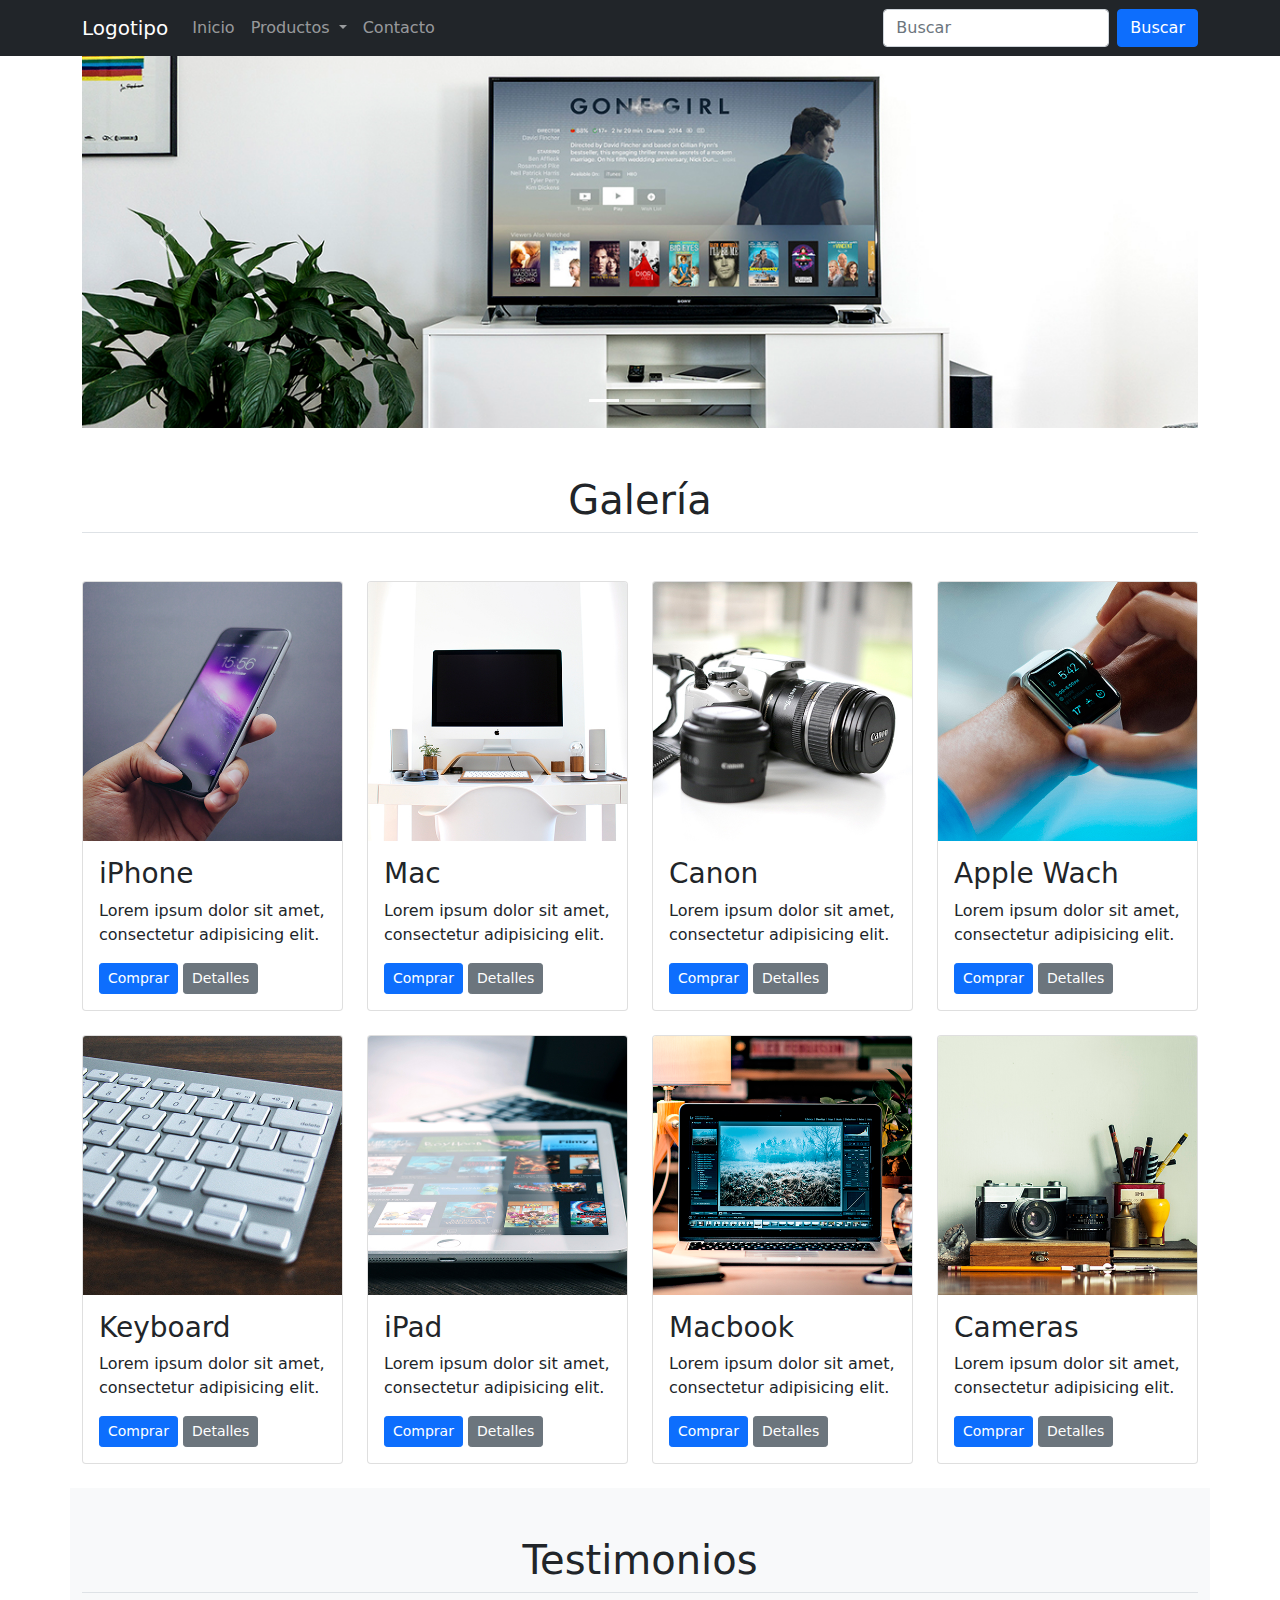
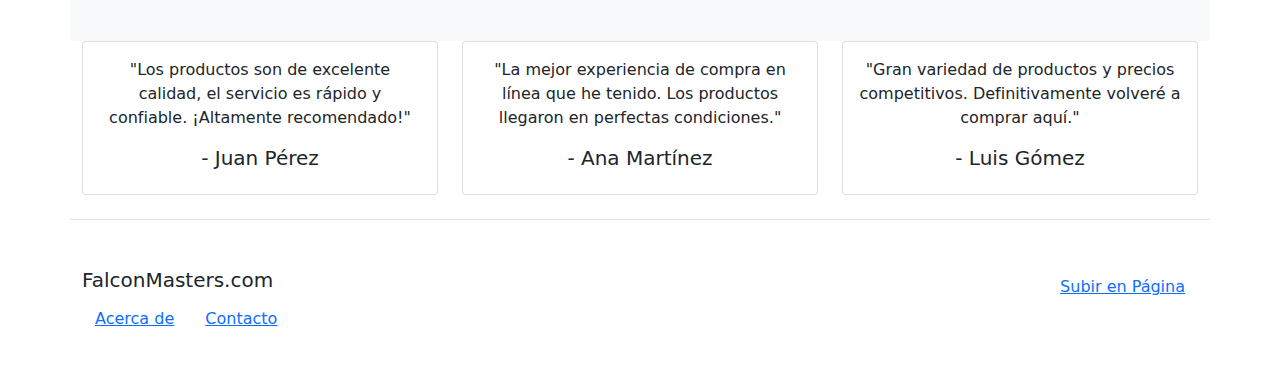
<file: index.html>
<!DOCTYPE html>
<html lang="es">

<head>
	<meta charset="UTF-8">
	<meta http-equiv="X-UA-Compatible" content="IE=edge">
	<meta name="viewport" content="width=device-width, initial-scale=1.0">
	<title>Página web hecha con Bootstrap</title>
	<link rel="stylesheet" href="css/bootstrap.min.css">
	<link rel="manifest" href="./manifest.json">
	<script src="app.js"></script>
</head>

<body>
	<header>
		<nav class="navbar navbar-expand-lg navbar-dark bg-dark">
			<div class="container">
				<a href="#" class="navbar-brand">Logotipo</a>
				<button
					class="navbar-toggler"
					type="button"
					data-bs-toggle="collapse"
					data-bs-target="#contenidoMenu"
					aria-controls="contenidoMenu"
					aria-expanded="false"
					aria-label="Mostrar/Ocultar Navegación">
					<span class="navbar-toggler-icon"></span>
				</button>

				<div class="collapse navbar-collapse" id="contenidoMenu">
					<!-- Enlaces -->
					<ul class="navbar-nav me-auto">
						<li class="nav-item">
							<a href="#" class="nav-link">Inicio</a>
						</li>

						<!-- Dropdown -->
						<li class="nav-item dropdown">
							<a
								href="#"
								class="nav-link dropdown-toggle"
								id="submenuProductos"
								role="button"
								data-bs-toggle="dropdown"
								aria-expanded="false">
								Productos
							</a>

							<!-- Sub-elementos -->
							<ul class="dropdown-menu" aria-labelledby="submenuProductos">
								<li><a href="#" class="dropdown-item">Computadoras</a></li>
								<li><a href="#" class="dropdown-item">Laptops</a></li>
								<li><a href="#" class="dropdown-item">Smartphones</a></li>
								<li><a href="#" class="dropdown-item">Drones</a></li>
								<li><a href="#" class="dropdown-item">Accesorios</a></li>
							</ul>
						</li>
						<li class="nav-item">
							<a href="#" class="nav-link">Contacto</a>
						</li>
					</ul>

					<!-- Formulario de busqueda -->
					<form action="" class="d-flex">
						<input
							type="text"
							class="form-control me-2"
							aria-label="Buscar"
							placeholder="Buscar">
						<button class="btn btn-primary" type="submit">Buscar</button>
					</form>
				</div>
			</div>
		</nav>
	</header>

	<main class="container">
		<!-- Carousel -->
		<div class="row">
			<div class="col">
				<div id="slideshow" class="carousel slide" data-bs-ride="carousel">
					<div class="carousel-inner">
						<div class="carousel-item active">
							<img src="img/s1.jpg" class="w-100" alt="">
						</div>
						<div class="carousel-item">
							<img src="img/s2.jpg" class="w-100" alt="">
						</div>
						<div class="carousel-item">
							<img src="img/s3.jpg" class="w-100" alt="">
						</div>
					</div>

					<!-- Controles de Anterior y Siguiente -->
					<button
						class="carousel-control-prev"
						type="button"
						data-bs-target="#slideshow"
						data-bs-slide="prev">
						<span class="carousel-control-prev-icon" aria-hidden="true"></span>
						<span class="visually-hidden">Anterior</span>
					</button>
					<button
						class="carousel-control-next"
						type="button"
						data-bs-target="#slideshow"
						data-bs-slide="next">
						<span class="carousel-control-next-icon" aria-hidden="true"></span>
						<span class="visually-hidden">Siguiente</span>
					</button>

					<!-- Indicadores -->
					<div class="carousel-indicators">
						<button
							type="button"
							data-bs-target="#slideshow"
							data-bs-slide-to="0"
							class="active"
							aria-current="true"
							aria-label="Slide #1"></button>
						<button
							type="button"
							data-bs-target="#slideshow"
							data-bs-slide-to="1"
							aria-current="true"
							aria-label="Slide #2"></button>
						<button
							type="button"
							data-bs-target="#slideshow"
							data-bs-slide-to="2"
							aria-current="true"
							aria-label="Slide #3"></button>
					</div>
				</div>
			</div>
		</div>

		<!-- Galeria -->
		<div class="row py-5">
			<div class="col">
				<div class="border-bottom">
					<h1 class="text-center">Galería</h1>
				</div>
			</div>
		</div>

		<div class="row">
			<div class="col-12 col-sm-6 col-lg-3 mb-4">
				<div class="card">
					<img class="card-img-top" src="img/1.jpg" alt="">
					<div class="card-body">
						<h3 class="card-title">iPhone</h3>
						<p class="card-text">Lorem ipsum dolor sit amet, consectetur adipisicing elit.</p>
						<a href="#" class="btn btn-sm btn-primary">Comprar</a>
						<a href="#" class="btn btn-sm btn-secondary">Detalles</a>
					</div>
				</div>
			</div>

			<div class="col-12 col-sm-6 col-lg-3 mb-4">
				<div class="card">
					<img class="card-img-top" src="img/2.jpg" alt="">
					<div class="card-body">
						<h3 class="card-title">Mac</h3>
						<p class="card-text">Lorem ipsum dolor sit amet, consectetur adipisicing elit.</p>
						<a href="#" class="btn btn-sm btn-primary">Comprar</a>
						<a href="#" class="btn btn-sm btn-secondary">Detalles</a>
					</div>
				</div>
			</div>

			<div class="col-12 col-sm-6 col-lg-3 mb-4">
				<div class="card">
					<img class="card-img-top" src="img/3.jpg" alt="">
					<div class="card-body">
						<h3 class="card-title">Canon</h3>
						<p class="card-text">Lorem ipsum dolor sit amet, consectetur adipisicing elit.</p>
						<a href="#" class="btn btn-sm btn-primary">Comprar</a>
						<a href="#" class="btn btn-sm btn-secondary">Detalles</a>
					</div>
				</div>
			</div>

			<div class="col-12 col-sm-6 col-lg-3 mb-4">
				<div class="card">
					<img class="card-img-top" src="img/4.jpg" alt="">
					<div class="card-body">
						<h3 class="card-title">Apple Wach</h3>
						<p class="card-text">Lorem ipsum dolor sit amet, consectetur adipisicing elit.</p>
						<a href="#" class="btn btn-sm btn-primary">Comprar</a>
						<a href="#" class="btn btn-sm btn-secondary">Detalles</a>
					</div>
				</div>
			</div>

			<div class="col-12 col-sm-6 col-lg-3 mb-4">
				<div class="card">
					<img class="card-img-top" src="img/5.jpg" alt="">
					<div class="card-body">
						<h3 class="card-title">Keyboard</h3>
						<p class="card-text">Lorem ipsum dolor sit amet, consectetur adipisicing elit.</p>
						<a href="#" class="btn btn-sm btn-primary">Comprar</a>
						<a href="#" class="btn btn-sm btn-secondary">Detalles</a>
					</div>
				</div>
			</div>

			<div class="col-12 col-sm-6 col-lg-3 mb-4">
				<div class="card">
					<img class="card-img-top" src="img/6.jpg" alt="">
					<div class="card-body">
						<h3 class="card-title">iPad</h3>
						<p class="card-text">Lorem ipsum dolor sit amet, consectetur adipisicing elit.</p>
						<a href="#" class="btn btn-sm btn-primary">Comprar</a>
						<a href="#" class="btn btn-sm btn-secondary">Detalles</a>
					</div>
				</div>
			</div>

			<div class="col-12 col-sm-6 col-lg-3 mb-4">
				<div class="card">
					<img class="card-img-top" src="img/7.jpg" alt="">
					<div class="card-body">
						<h3 class="card-title">Macbook</h3>
						<p class="card-text">Lorem ipsum dolor sit amet, consectetur adipisicing elit.</p>
						<a href="#" class="btn btn-sm btn-primary">Comprar</a>
						<a href="#" class="btn btn-sm btn-secondary">Detalles</a>
					</div>
				</div>
			</div>

			<div class="col-12 col-sm-6 col-lg-3 mb-4">
				<div class="card">
					<img class="card-img-top" src="img/8.jpg" alt="">
					<div class="card-body">
						<h3 class="card-title">Cameras</h3>
						<p class="card-text">Lorem ipsum dolor sit amet, consectetur adipisicing elit.</p>
						<a href="#" class="btn btn-sm btn-primary">Comprar</a>
						<a href="#" class="btn btn-sm btn-secondary">Detalles</a>
					</div>
				</div>
			</div>
		</div>

		<div id="testimonios"></div>
	</main>

	<footer class="container">
		<div class="row border-top py-5 justify-content-between">
			<div class="col-auto">
				<h3 class="lead">FalconMasters.com</h3>
				<a href="#" class="btn btn-link">Acerca de</a>
				<a href="#" class="btn btn-link">Contacto</a>
			</div>
			<div class="col-auto">
				<a href="#" class="btn btn-link">Subir en Página</a>
			</div>
		</div>
	</footer>
	
	<script>
      if ("serviceWorker" in navigator) {
        window.addEventListener("load", function () {
          navigator.serviceWorker.register("service-worker.js").then(
            function (registration) {
              console.log(
                "ServiceWorker registered with scope:",
                registration.scope
              );
            },
            function (err) {
              console.log("ServiceWorker registration failed:", err);
            }
          );
        });
      }
      function askNotificationPermission() {
        Notification.requestPermission().then((permission) => {
          if (permission === "granted") {
            console.log("Permiso para notificaciones concedido.");
          } else {
            console.log("Permiso para notificaciones denegado.");
          }
        });
      }

      askNotificationPermission();
    </script>
	<script src="js/bootstrap.bundle.min.js"></script>
	<script src="testimonios.js"></script>
</body>

</html>
</file>
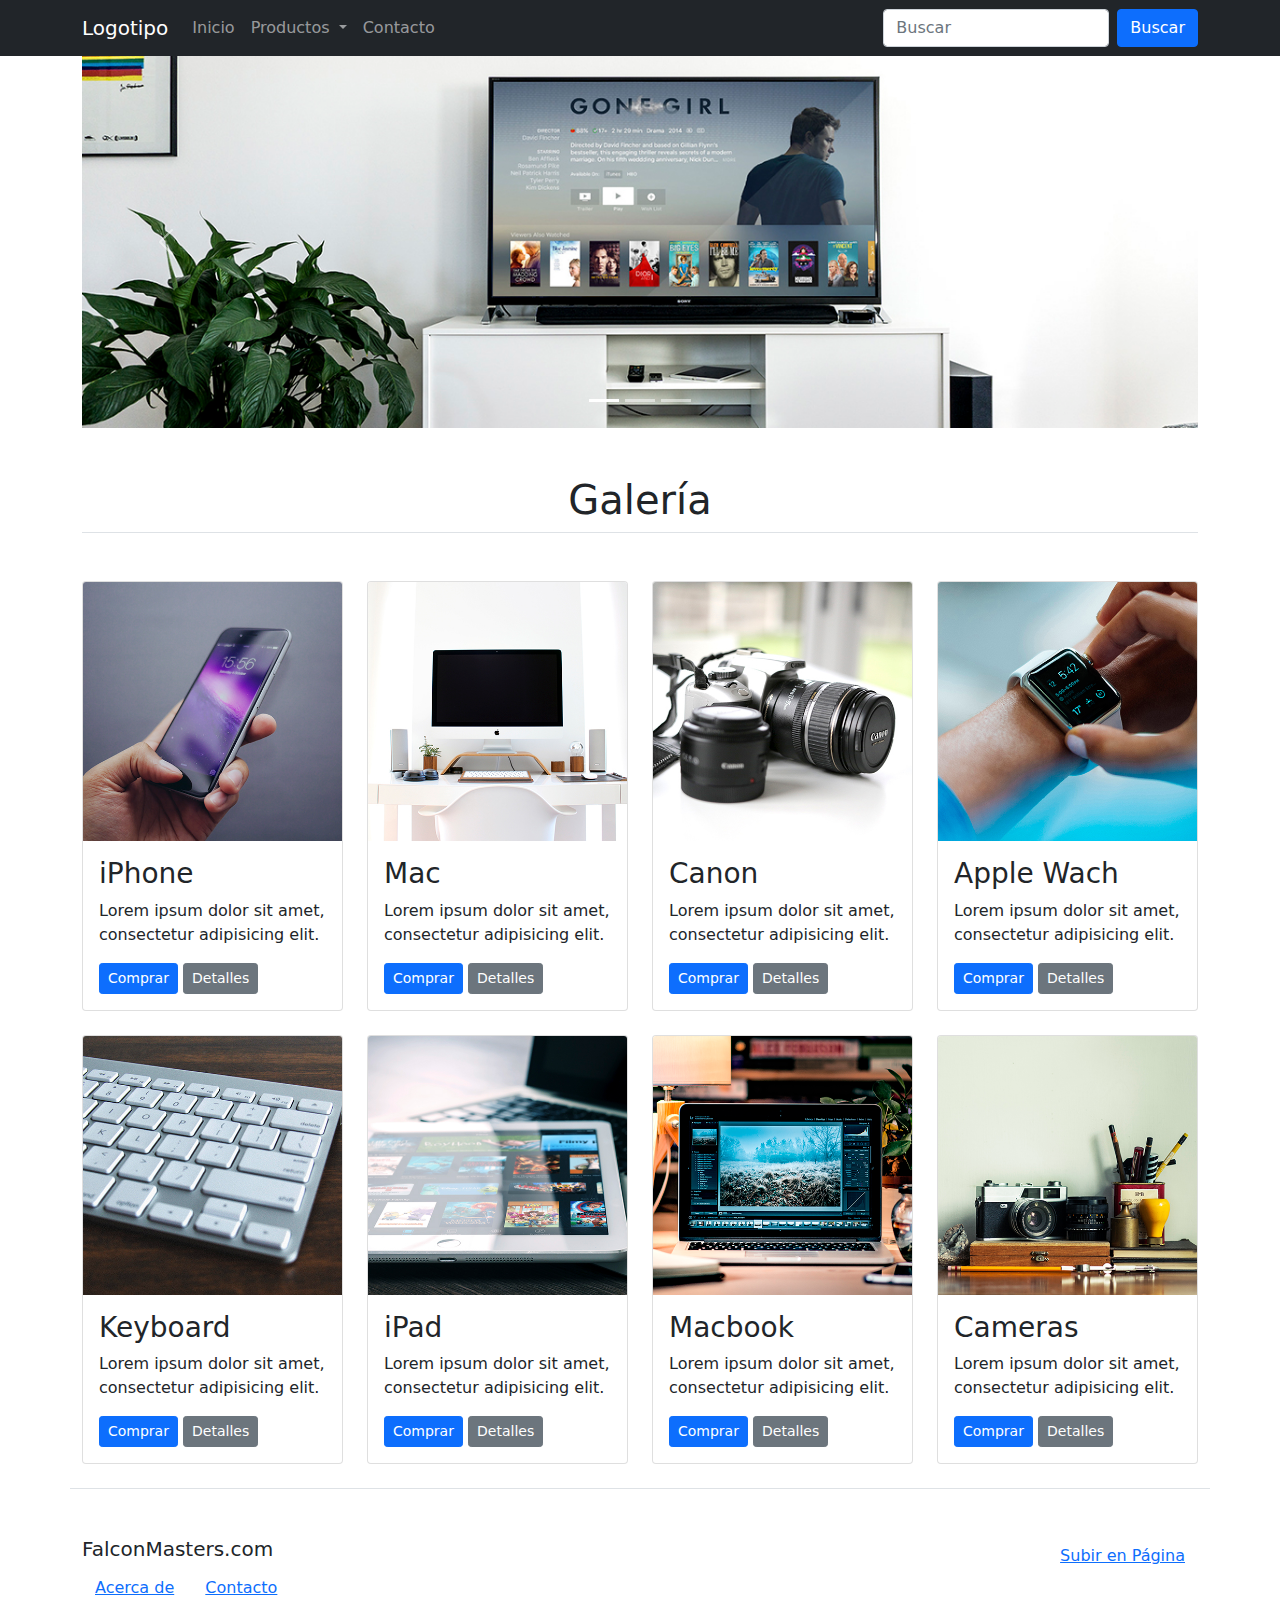
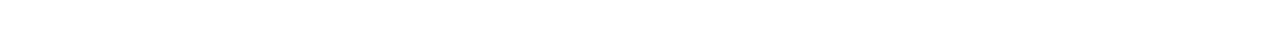
<file: inicio.html>
<!DOCTYPE html>
<html lang="es">

<head>
	<meta charset="UTF-8">
	<meta http-equiv="X-UA-Compatible" content="IE=edge">
	<meta name="viewport" content="width=device-width, initial-scale=1.0">
	<title>Página web hecha con Bootstrap</title>
	<link rel="stylesheet" href="css/bootstrap.min.css">
</head>

<body>
	<header>
		<nav class="navbar navbar-expand-lg navbar-dark bg-dark">
			<div class="container">
				<a href="#" class="navbar-brand">Logotipo</a>
				<button
					class="navbar-toggler"
					type="button"
					data-bs-toggle="collapse"
					data-bs-target="#contenidoMenu"
					aria-controls="contenidoMenu"
					aria-expanded="false"
					aria-label="Mostrar/Ocultar Navegación">
					<span class="navbar-toggler-icon"></span>
				</button>

				<div class="collapse navbar-collapse" id="contenidoMenu">
					<!-- Enlaces -->
					<ul class="navbar-nav me-auto">
						<li class="nav-item">
							<a href="#" class="nav-link">Inicio</a>
						</li>

						<!-- Dropdown -->
						<li class="nav-item dropdown">
							<a
								href="#"
								class="nav-link dropdown-toggle"
								id="submenuProductos"
								role="button"
								data-bs-toggle="dropdown"
								aria-expanded="false">
								Productos
							</a>

							<!-- Sub-elementos -->
							<ul class="dropdown-menu" aria-labelledby="submenuProductos">
								<li><a href="#" class="dropdown-item">Computadoras</a></li>
								<li><a href="#" class="dropdown-item">Laptops</a></li>
								<li><a href="#" class="dropdown-item">Smartphones</a></li>
								<li><a href="#" class="dropdown-item">Drones</a></li>
								<li><a href="#" class="dropdown-item">Accesorios</a></li>
							</ul>
						</li>
						<li class="nav-item">
							<a href="#" class="nav-link">Contacto</a>
						</li>
					</ul>

					<!-- Formulario de busqueda -->
					<form action="" class="d-flex">
						<input
							type="text"
							class="form-control me-2"
							aria-label="Buscar"
							placeholder="Buscar">
						<button class="btn btn-primary" type="submit">Buscar</button>
					</form>
				</div>
			</div>
		</nav>
	</header>

	<main class="container">
		<!-- Carousel -->
		<div class="row">
			<div class="col">
				<div id="slideshow" class="carousel slide" data-bs-ride="carousel">
					<div class="carousel-inner">
						<div class="carousel-item active">
							<img src="img/s1.jpg" class="w-100" alt="">
						</div>
						<div class="carousel-item">
							<img src="img/s2.jpg" class="w-100" alt="">
						</div>
						<div class="carousel-item">
							<img src="img/s3.jpg" class="w-100" alt="">
						</div>
					</div>

					<!-- Controles de Anterior y Siguiente -->
					<button
						class="carousel-control-prev"
						type="button"
						data-bs-target="#slideshow"
						data-bs-slide="prev">
						<span class="carousel-control-prev-icon" aria-hidden="true"></span>
						<span class="visually-hidden">Anterior</span>
					</button>
					<button
						class="carousel-control-next"
						type="button"
						data-bs-target="#slideshow"
						data-bs-slide="next">
						<span class="carousel-control-next-icon" aria-hidden="true"></span>
						<span class="visually-hidden">Siguiente</span>
					</button>

					<!-- Indicadores -->
					<div class="carousel-indicators">
						<button
							type="button"
							data-bs-target="#slideshow"
							data-bs-slide-to="0"
							class="active"
							aria-current="true"
							aria-label="Slide #1"></button>
						<button
							type="button"
							data-bs-target="#slideshow"
							data-bs-slide-to="1"
							aria-current="true"
							aria-label="Slide #2"></button>
						<button
							type="button"
							data-bs-target="#slideshow"
							data-bs-slide-to="2"
							aria-current="true"
							aria-label="Slide #3"></button>
					</div>
				</div>
			</div>
		</div>

		<!-- Galeria -->
		<div class="row py-5">
			<div class="col">
				<div class="border-bottom">
					<h1 class="text-center">Galería</h1>
				</div>
			</div>
		</div>

		<div class="row">
			<div class="col-12 col-sm-6 col-lg-3 mb-4">
				<div class="card">
					<img class="card-img-top" src="img/1.jpg" alt="">
					<div class="card-body">
						<h3 class="card-title">iPhone</h3>
						<p class="card-text">Lorem ipsum dolor sit amet, consectetur adipisicing elit.</p>
						<a href="#" class="btn btn-sm btn-primary">Comprar</a>
						<a href="#" class="btn btn-sm btn-secondary">Detalles</a>
					</div>
				</div>
			</div>

			<div class="col-12 col-sm-6 col-lg-3 mb-4">
				<div class="card">
					<img class="card-img-top" src="img/2.jpg" alt="">
					<div class="card-body">
						<h3 class="card-title">Mac</h3>
						<p class="card-text">Lorem ipsum dolor sit amet, consectetur adipisicing elit.</p>
						<a href="#" class="btn btn-sm btn-primary">Comprar</a>
						<a href="#" class="btn btn-sm btn-secondary">Detalles</a>
					</div>
				</div>
			</div>

			<div class="col-12 col-sm-6 col-lg-3 mb-4">
				<div class="card">
					<img class="card-img-top" src="img/3.jpg" alt="">
					<div class="card-body">
						<h3 class="card-title">Canon</h3>
						<p class="card-text">Lorem ipsum dolor sit amet, consectetur adipisicing elit.</p>
						<a href="#" class="btn btn-sm btn-primary">Comprar</a>
						<a href="#" class="btn btn-sm btn-secondary">Detalles</a>
					</div>
				</div>
			</div>

			<div class="col-12 col-sm-6 col-lg-3 mb-4">
				<div class="card">
					<img class="card-img-top" src="img/4.jpg" alt="">
					<div class="card-body">
						<h3 class="card-title">Apple Wach</h3>
						<p class="card-text">Lorem ipsum dolor sit amet, consectetur adipisicing elit.</p>
						<a href="#" class="btn btn-sm btn-primary">Comprar</a>
						<a href="#" class="btn btn-sm btn-secondary">Detalles</a>
					</div>
				</div>
			</div>

			<div class="col-12 col-sm-6 col-lg-3 mb-4">
				<div class="card">
					<img class="card-img-top" src="img/5.jpg" alt="">
					<div class="card-body">
						<h3 class="card-title">Keyboard</h3>
						<p class="card-text">Lorem ipsum dolor sit amet, consectetur adipisicing elit.</p>
						<a href="#" class="btn btn-sm btn-primary">Comprar</a>
						<a href="#" class="btn btn-sm btn-secondary">Detalles</a>
					</div>
				</div>
			</div>

			<div class="col-12 col-sm-6 col-lg-3 mb-4">
				<div class="card">
					<img class="card-img-top" src="img/6.jpg" alt="">
					<div class="card-body">
						<h3 class="card-title">iPad</h3>
						<p class="card-text">Lorem ipsum dolor sit amet, consectetur adipisicing elit.</p>
						<a href="#" class="btn btn-sm btn-primary">Comprar</a>
						<a href="#" class="btn btn-sm btn-secondary">Detalles</a>
					</div>
				</div>
			</div>

			<div class="col-12 col-sm-6 col-lg-3 mb-4">
				<div class="card">
					<img class="card-img-top" src="img/7.jpg" alt="">
					<div class="card-body">
						<h3 class="card-title">Macbook</h3>
						<p class="card-text">Lorem ipsum dolor sit amet, consectetur adipisicing elit.</p>
						<a href="#" class="btn btn-sm btn-primary">Comprar</a>
						<a href="#" class="btn btn-sm btn-secondary">Detalles</a>
					</div>
				</div>
			</div>

			<div class="col-12 col-sm-6 col-lg-3 mb-4">
				<div class="card">
					<img class="card-img-top" src="img/8.jpg" alt="">
					<div class="card-body">
						<h3 class="card-title">Cameras</h3>
						<p class="card-text">Lorem ipsum dolor sit amet, consectetur adipisicing elit.</p>
						<a href="#" class="btn btn-sm btn-primary">Comprar</a>
						<a href="#" class="btn btn-sm btn-secondary">Detalles</a>
					</div>
				</div>
			</div>
		</div>

		<div id="testimonios"></div>
	</main>

	<footer class="container">
		<div class="row border-top py-5 justify-content-between">
			<div class="col-auto">
				<h3 class="lead">FalconMasters.com</h3>
				<a href="#" class="btn btn-link">Acerca de</a>
				<a href="#" class="btn btn-link">Contacto</a>
			</div>
			<div class="col-auto">
				<a href="#" class="btn btn-link">Subir en Página</a>
			</div>
		</div>
	</footer>

	<script src="js/bootstrap.bundle.min.js"></script>
</body>

</html>
</file>
